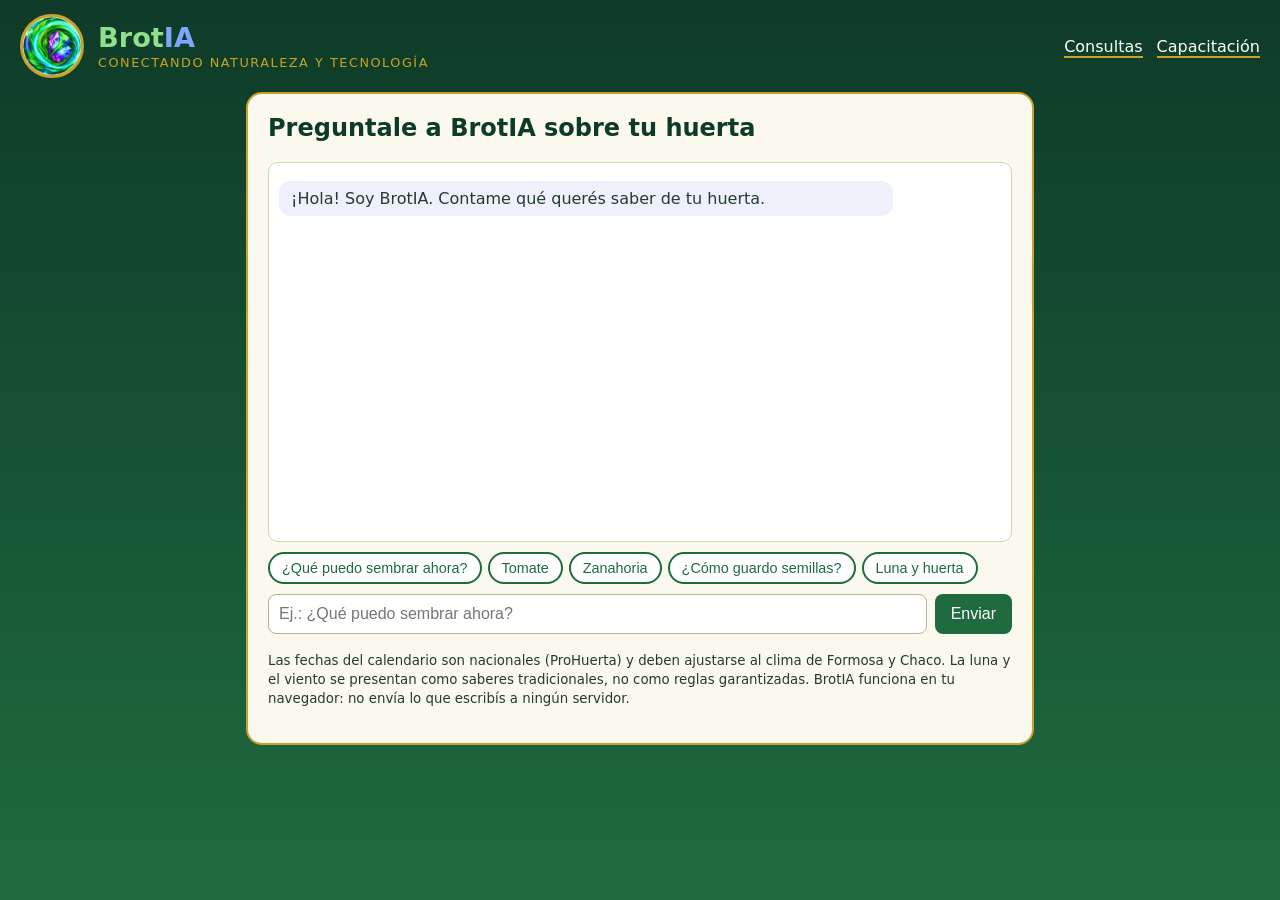
<file: docs/index.html>
<!doctype html>
<html lang="es">
<head>
<meta charset="utf-8">
<meta name="viewport" content="width=device-width, initial-scale=1">
<title>BrotIA · Asistente de huerta</title>
<link rel="icon" href="img/logo.png">
<link rel="stylesheet" href="css/estilo.css">
</head>
<body>
<header>
  <img src="img/logo.png" alt="Logo de BrotIA">
  <div>
    <h1><span class="brot">Brot</span><span class="ia">IA</span></h1>
    <p>Conectando naturaleza y tecnología</p>
  </div>
  <nav><a href="index.html">Consultas</a><a href="capacitacion.html">Capacitación</a></nav>
</header>
<main>
<section class="panel">
  <h2>Preguntale a BrotIA sobre tu huerta</h2>
  <div id="chat" aria-live="polite"></div>
  <div id="sugerencias" class="chips"></div>
  <form class="fila" id="form">
    <input type="text" id="mensaje" placeholder="Ej.: ¿Qué puedo sembrar ahora?" maxlength="300" required>
    <button type="submit">Enviar</button>
  </form>
  <p><small>Las fechas del calendario son nacionales (ProHuerta) y deben ajustarse al clima de Formosa y Chaco.
  La luna y el viento se presentan como saberes tradicionales, no como reglas garantizadas.
  BrotIA funciona en tu navegador: no envía lo que escribís a ningún servidor.</small></p>
</section>
</main>
<script src="js/datos.js"></script>
<script src="js/asistente.js"></script>
</body>
</html>
</file>
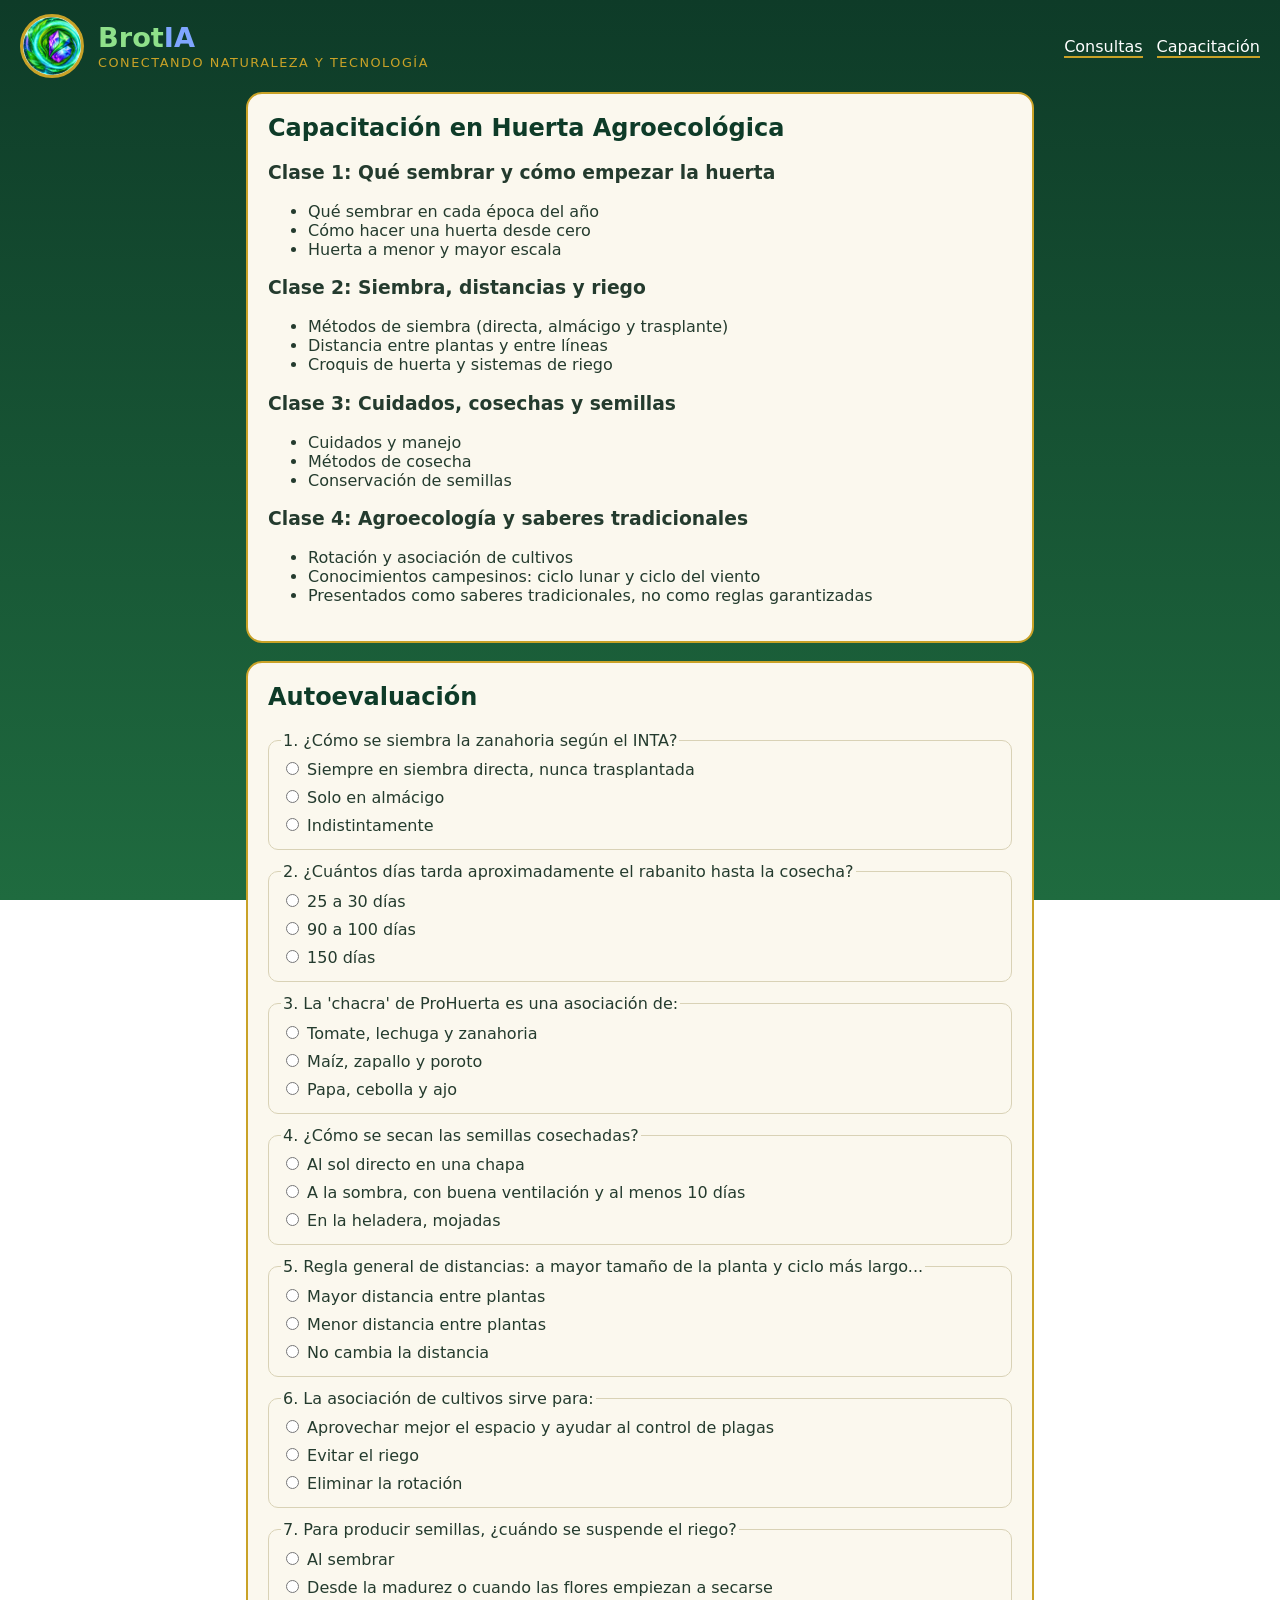
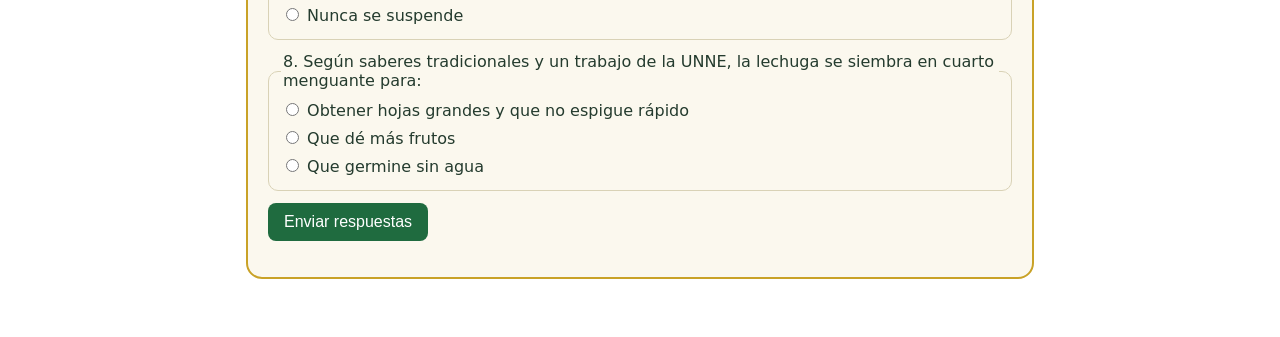
<file: docs/capacitacion.html>
<!doctype html>
<html lang="es">
<head>
<meta charset="utf-8">
<meta name="viewport" content="width=device-width, initial-scale=1">
<title>Capacitación · BrotIA</title>
<link rel="icon" href="img/logo.png">
<link rel="stylesheet" href="css/estilo.css">
</head>
<body>
<header>
  <img src="img/logo.png" alt="Logo de BrotIA">
  <div>
    <h1><span class="brot">Brot</span><span class="ia">IA</span></h1>
    <p>Conectando naturaleza y tecnología</p>
  </div>
  <nav><a href="index.html">Consultas</a><a href="capacitacion.html">Capacitación</a></nav>
</header>
<main>
<section class="panel">
  <h2>Capacitación en Huerta Agroecológica</h2>
  <div id="clases"></div>
</section>

<section class="panel" id="eval">
  <h2>Autoevaluación</h2>
  <form id="quiz">
    <button type="submit">Enviar respuestas</button>
  </form>
  <p id="resultado"></p>
</section>

<section class="panel oculto" id="datos">
  <h2>Tu certificado</h2>
  <div class="aviso">AVISO SOBRE TUS DATOS PERSONALES
Para emitir tu certificado necesitamos tu NOMBRE COMPLETO y tu DNI.
- Para qué: únicamente para escribirlos en el certificado en PDF.
- Es voluntario: podés negarte. Si no los das, podés seguir usando BrotIA y hacer la capacitación, pero no se emite el certificado.
- No los guardamos ni los enviamos: el PDF se genera en tu propio navegador y queda solo en tu dispositivo. Esta página no tiene servidor que reciba tus datos.
- No los compartimos con terceros.</div>
  <p><button type="button" id="si">Acepto dar mis datos</button>
     <button type="button" class="sec" id="no">No, gracias</button></p>
  <p id="rechazo" class="oculto">Entendido, no te pedimos ningún dato y no se emite certificado. Podés volver cuando quieras.</p>
  <form id="formdatos" class="oculto">
    <p><input type="text" id="nombre" placeholder="Nombre y apellido completos" required maxlength="80" autocomplete="name"></p>
    <p><input type="text" id="dni" placeholder="DNI (solo números)" required maxlength="12" inputmode="numeric"></p>
    <button type="submit">Descargar certificado (PDF)</button>
  </form>
  <p id="msgdatos"></p>
</section>
</main>
<script src="js/jspdf.umd.min.js"></script>
<script src="js/capacitacion.js"></script>
</body>
</html>
</file>
<file: docs/css/estilo.css>
:root{--verde:#1f6b3f;--oscuro:#0e3b28;--hoja:#2e8b4a;--azul:#2f5fd0;--oro:#c9a227;--crema:#fbf8ee;--texto:#243b2e}
*{box-sizing:border-box}
body{margin:0;font-family:system-ui,-apple-system,"Segoe UI",Roboto,sans-serif;color:var(--texto);
 background:linear-gradient(180deg,var(--oscuro),var(--verde)) fixed;min-height:100vh}
header{display:flex;align-items:center;gap:14px;padding:14px 20px;color:#fff}
header img{width:64px;height:64px;border-radius:50%;border:3px solid var(--oro);background:var(--crema)}
header h1{margin:0;font-size:1.7rem}
header .brot{color:#8fe08a}header .ia{color:#7fa6ff}
header p{margin:2px 0 0;color:var(--oro);font-size:.8rem;letter-spacing:.12em;text-transform:uppercase}
nav{margin-left:auto}nav a{color:#fff;margin-left:14px;text-decoration:none;border-bottom:2px solid var(--oro)}
main{max-width:820px;margin:0 auto;padding:0 16px 40px}
.panel{background:var(--crema);border:2px solid var(--oro);border-radius:16px;padding:20px;margin-bottom:18px}
h2{color:var(--oscuro);margin-top:0}
#chat{height:380px;overflow:auto;border:1px solid #d9d2b6;border-radius:10px;padding:10px;background:#fff}
.msg{margin:8px 0;padding:8px 12px;border-radius:12px;max-width:85%;white-space:pre-wrap}
.yo{background:#dff1dc;margin-left:auto}.bot{background:#eef0fb}
form.fila{display:flex;gap:8px;margin-top:10px}
input[type=text]{flex:1;padding:10px;border:1px solid #b9b293;border-radius:8px;font-size:1rem}
button{background:var(--verde);color:#fff;border:0;border-radius:8px;padding:10px 16px;font-size:1rem;cursor:pointer}
button.sec{background:#fff;color:var(--verde);border:2px solid var(--verde)}
button:disabled{opacity:.5}
.aviso{white-space:pre-wrap;background:#fff;border-left:4px solid var(--oro);padding:10px 14px;border-radius:6px}
fieldset{border:1px solid #d9d2b6;border-radius:10px;margin:12px 0}
label.op{display:block;padding:4px 0}
.error{color:#a12727}.ok{color:var(--verde);font-weight:600}
.oculto{display:none!important}
.chips{display:flex;flex-wrap:wrap;gap:6px;margin-top:10px}
button.chip{padding:6px 12px;font-size:.9rem;border-radius:16px}
</file>
